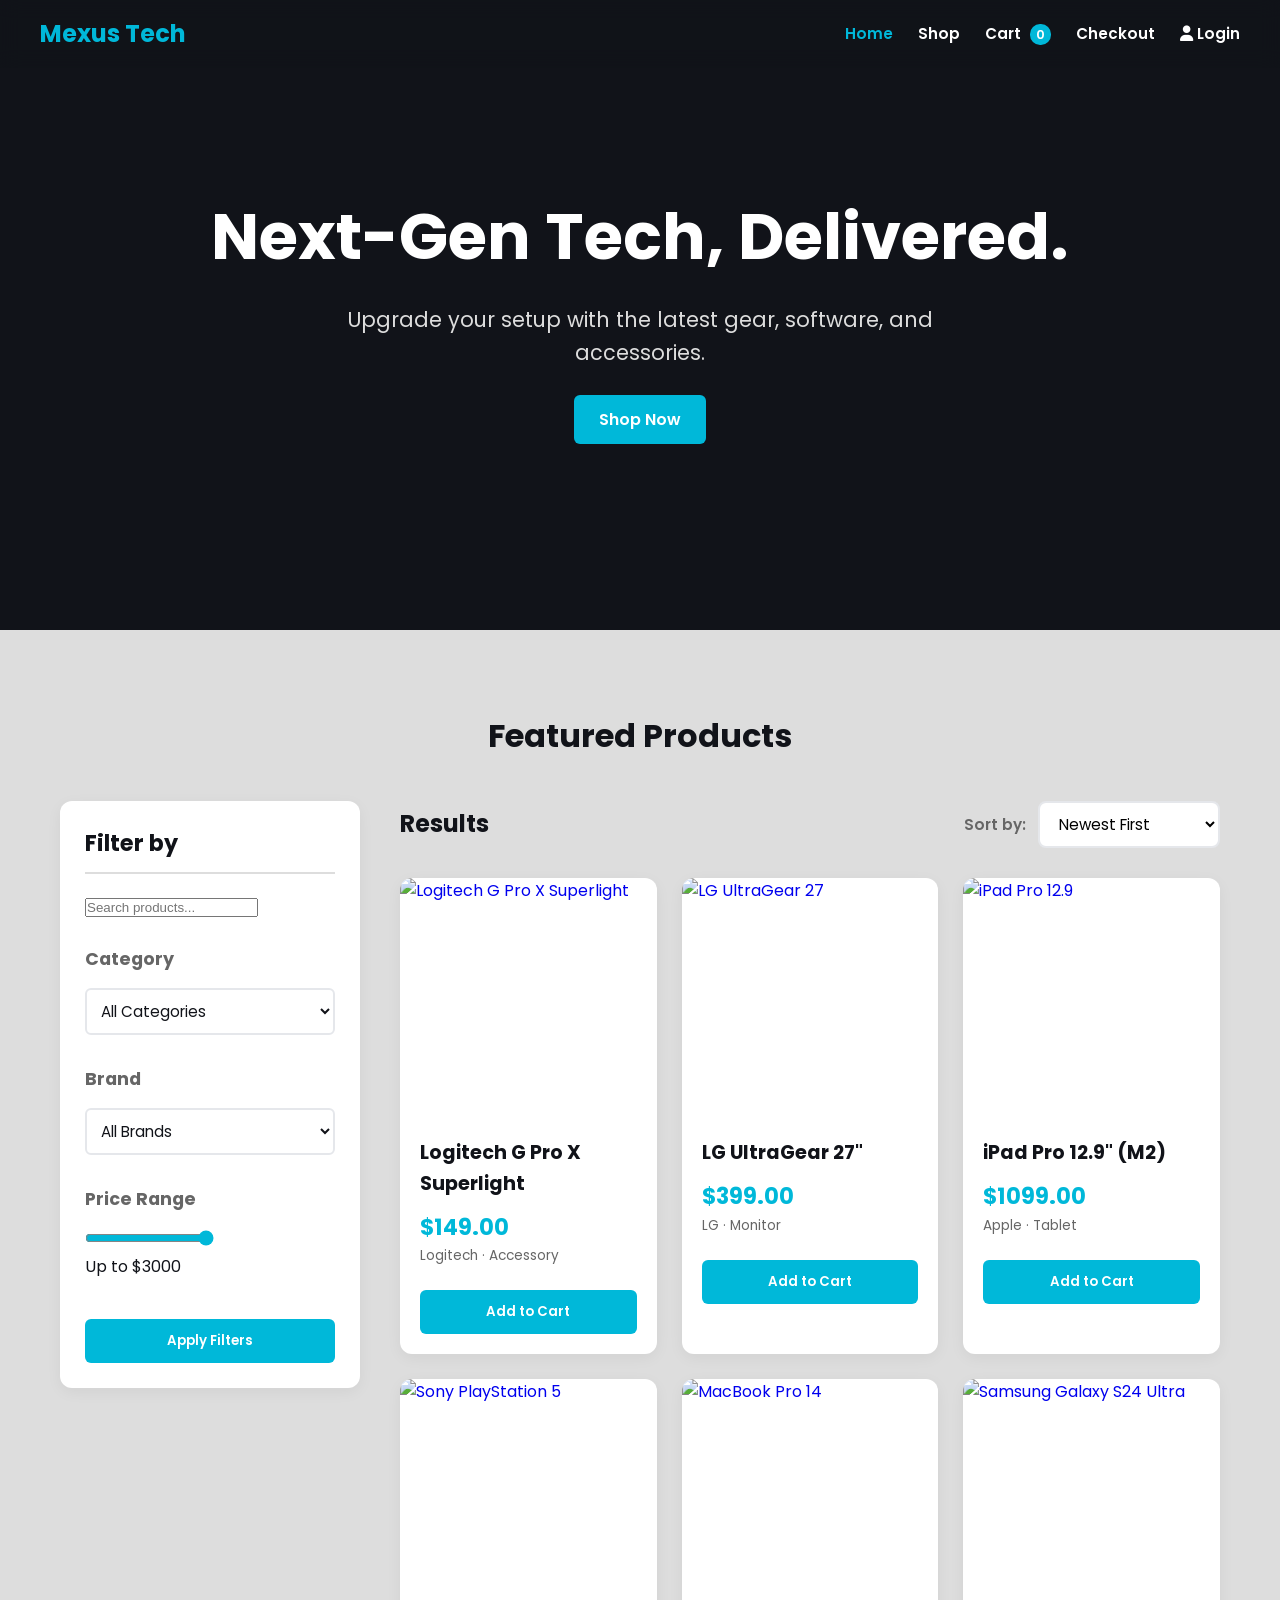
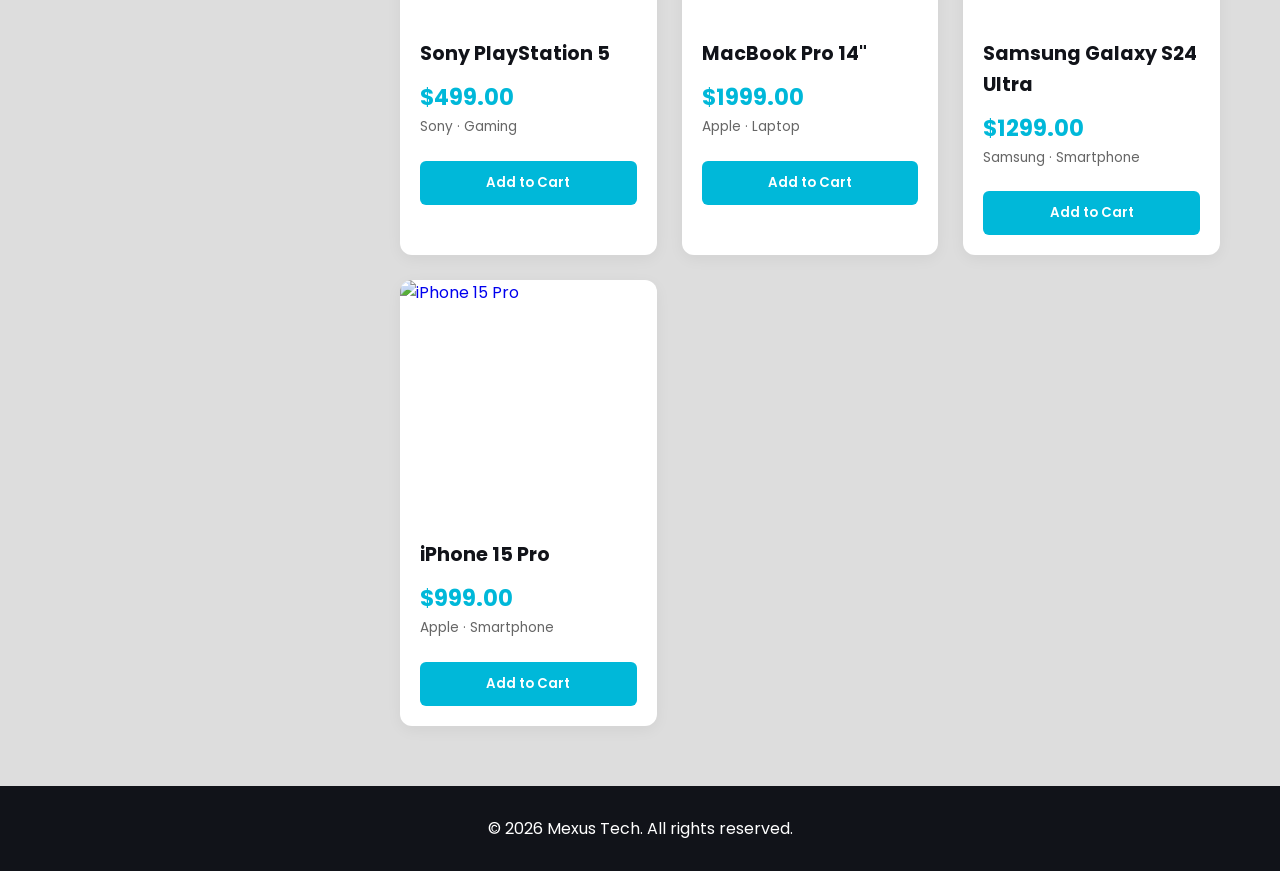
<file: index.html>
<!DOCTYPE html>
<html lang="en">

<head>
  <meta charset="UTF-8">
  <meta name="viewport" content="width=device-width, initial-scale=1.0">
  <title>Mexus Tech Store</title>

  <link rel="preconnect" href="https://fonts.googleapis.com">
  <link rel="preconnect" href="https://fonts.gstatic.com" crossorigin>
  <link href="https://fonts.googleapis.com/css2?family=Poppins:wght@400;600;700&display=swap" rel="stylesheet">
  <link rel="stylesheet" href="https://cdnjs.cloudflare.com/ajax/libs/font-awesome/6.5.0/css/all.min.css">
  <link rel="stylesheet" href="css/styles.css">
</head>

<body>

  <nav class="navbar">
    <div class="logo">Mexus Tech</div>
    <button class="mobile-menu-btn" id="menu-toggle" aria-label="Toggle Menu">
      <i class="fa-solid fa-bars"></i>
    </button>
    <div class="nav-links" id="nav-menu">
      <a href="index.html" class="active">Home</a>
      <a href="index.html#shop">Shop</a>
      <a href="cart.html">Cart <span id="cart-badge"
          style="background:var(--primary);color:#fff;padding:2px 6px;border-radius:10px;font-size:0.8rem;margin-left:5px;">0</span></a>
      <a href="checkout.html">Checkout</a>
      <a href="login.html" id="nav-login"><i class="fa-solid fa-user"></i> Login</a>
      <a href="profile.html" id="nav-profile" style="display:none;"><i class="fa-solid fa-user-circle"></i> Profile</a>
      <a href="#" id="nav-logout" style="display:none;"><i class="fa-solid fa-sign-out-alt"></i> Logout</a>
    </div>
  </nav>

  <header class="hero">
    <div class="hero-content">
      <h1>Next-Gen Tech, Delivered.</h1>
      <p>Upgrade your setup with the latest gear, software, and accessories.</p>
      <a href="#shop" class="btn">Shop Now</a>
    </div>
  </header>

  <main class="container" id="shop">
    <h2 class="section-title">Featured Products</h2>

    <div class="shop-layout">

      <aside class="filter-sidebar">
        <h3>Filter by</h3>

        <div class="filter-group">
          <input type="text" id="search-input" placeholder="Search products...">
        </div>

        <div class="filter-group">
          <h4>Category</h4>
          <select id="category-filter" class="filter-select">
            <option value="">All Categories</option>
            <option value="smartphone">Smartphones</option>
            <option value="laptop">Laptops</option>
            <option value="tablet">Tablets</option>
            <option value="gaming">Gaming</option>
            <option value="monitor">Monitors</option>
            <option value="accessory">Accessories</option>
          </select>
        </div>

        <div class="filter-group">
          <h4>Brand</h4>
          <select id="brand-filter" class="filter-select">
            <option value="">All Brands</option>
            <!-- Brand options injected via script -->
          </select>
        </div>

        <div class="filter-group">
          <h4>Price Range</h4>
          <input type="range" min="0" max="3000" value="3000" class="price-slider">
          <p class="price-label">Up to $3000</p>
        </div>
        <button class="btn btn-block" id="apply-filters">Apply Filters</button>
      </aside>

      <div class="products-container">
        <div class="shop-header">
          <h2>Results</h2>
          <div class="sort-options">
            <label for="sort-select">Sort by:</label>
            <select id="sort-select">
              <option value="newest">Newest First</option>
              <option value="price-asc">Price: Low to High</option>
              <option value="price-desc">Price: High to Low</option>
            </select>
          </div>
        </div>
        <div class="products-grid" id="products-grid">
          <!-- Products injected via script.js -->
        </div>
      </div>
    </div>
  </main>

  <footer class="footer">
    <p>&copy; 2026 Mexus Tech. All rights reserved.</p>
  </footer>

  <script src="script.js"></script>
</body>

</html>
</file>
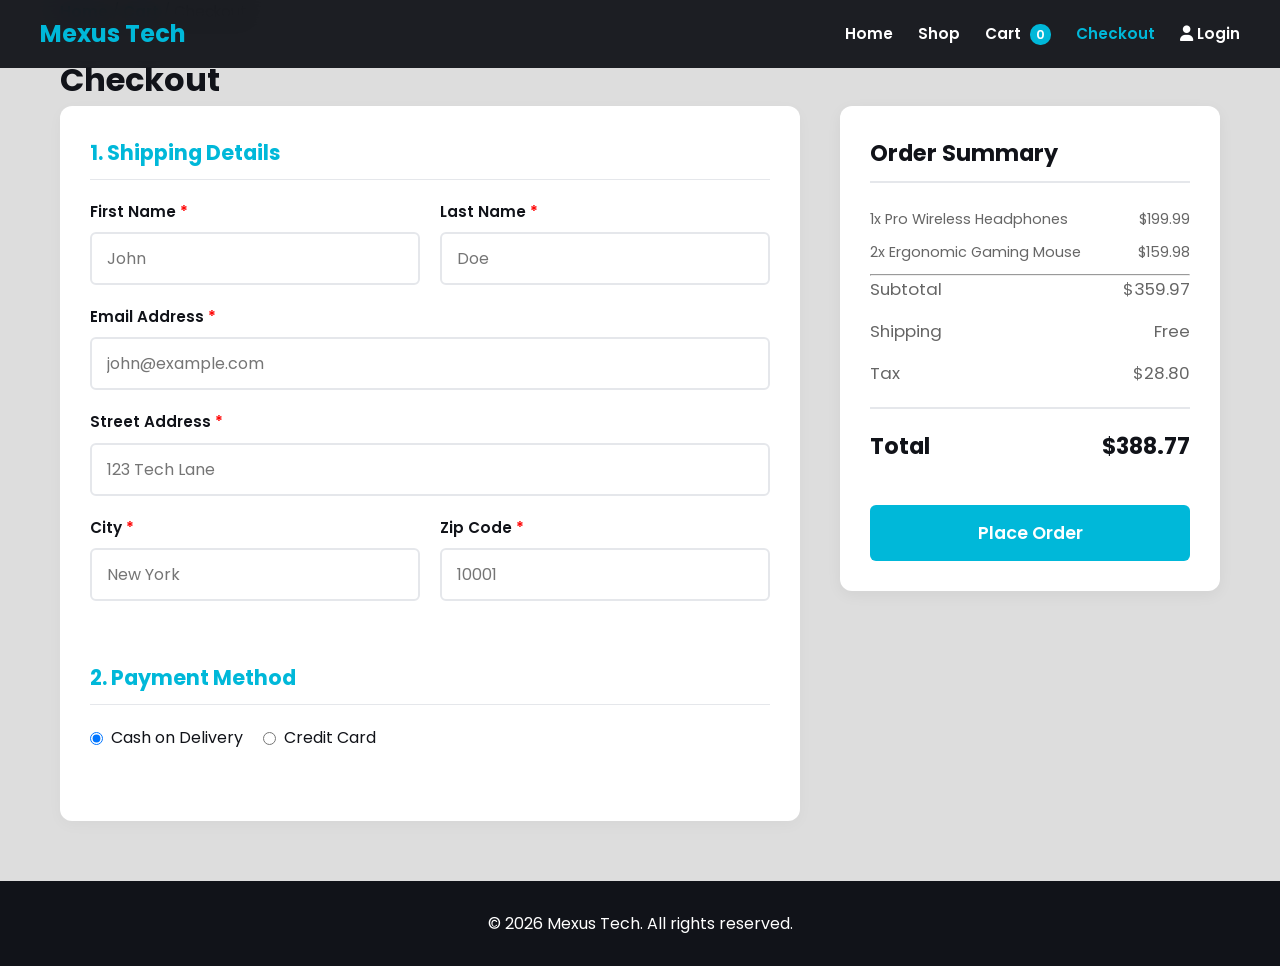
<file: checkout.html>
<!DOCTYPE html>
<html lang="en">
<head>
  <meta charset="UTF-8">
  <meta name="viewport" content="width=device-width, initial-scale=1.0">
  <title>Checkout - Mexus Tech</title>
  
  <link rel="preconnect" href="https://fonts.googleapis.com">
  <link rel="preconnect" href="https://fonts.gstatic.com" crossorigin>
  <link href="https://fonts.googleapis.com/css2?family=Poppins:wght@400;600;700&display=swap" rel="stylesheet">
  
  <link rel="stylesheet" href="https://cdnjs.cloudflare.com/ajax/libs/font-awesome/6.5.0/css/all.min.css">
  <link rel="stylesheet" href="css/styles.css">
</head>
<body>

  <nav class="navbar">
    <div class="logo">Mexus Tech</div>
    <button class="mobile-menu-btn" id="menu-toggle" aria-label="Toggle Menu">
      <i class="fa-solid fa-bars"></i>
    </button>
    <div class="nav-links" id="nav-menu">
      <a href="index.html">Home</a>
      <a href="index.html#shop">Shop</a>
      <a href="cart.html">Cart <span id="cart-badge" style="background:var(--primary);color:#fff;padding:2px 6px;border-radius:10px;font-size:0.8rem;margin-left:5px;">0</span></a>
      <a href="checkout.html" class="active">Checkout</a>
      <a href="login.html" id="nav-login"><i class="fa-solid fa-user"></i> Login</a>
      <a href="profile.html" id="nav-profile" style="display:none;"><i class="fa-solid fa-user-circle"></i> Profile</a>
      <a href="#" id="nav-logout" style="display:none;"><i class="fa-solid fa-sign-out-alt"></i> Logout</a>
    </div>
  </nav>

  <main class="container page-offset">
    <div class="breadcrumb">
      <a href="index.html">Home</a> / <a href="cart.html">Cart</a> / <span>Checkout</span>
    </div>

    <h1 class="page-title">Checkout</h1>

    <div class="checkout-layout">
      
      <div class="checkout-forms">
        
        <div class="form-section">
          <h2>1. Shipping Details</h2>
          <div class="form-row">
            <div class="form-group">
              <label class="required">First Name</label>
              <input type="text" id="first-name" placeholder="John" required>
            </div>
            <div class="form-group">
              <label class="required">Last Name</label>
              <input type="text" id="last-name" placeholder="Doe" required>
            </div>
          </div>
          
          <div class="form-group">
            <label class="required">Email Address</label>
            <input type="email" id="email-address" placeholder="john@example.com" required>
          </div>

          <div class="form-group">
            <label class="required">Street Address</label>
            <input type="text" placeholder="123 Tech Lane" required>
          </div>

          <div class="form-row">
            <div class="form-group">
              <label class="required">City</label>
              <input type="text" placeholder="New York" required>
            </div>
            <div class="form-group">
              <label class="required">Zip Code</label>
              <input type="text" placeholder="10001" required>
            </div>
          </div>
        </div>

        <div class="form-section">
          <h2>2. Payment Method</h2>
          
          <div style="display:flex; gap:20px; margin-bottom:20px;">
            <label style="cursor:pointer; display:flex; align-items:center; gap:8px;">
              <input type="radio" name="payment" value="cod" checked> Cash on Delivery
            </label>
            <label style="cursor:pointer; display:flex; align-items:center; gap:8px;">
              <input type="radio" name="payment" value="card"> Credit Card
            </label>
          </div>

          <div id="card-fields" style="display:none; background:#f9fafb; padding:20px; border-radius:8px; border:1px solid var(--border);">
            <div class="form-group">
              <label class="required">Name on Card</label>
              <input type="text" id="card-name" placeholder="John Doe">
            </div>

            <div class="form-group">
              <label class="required">Card Number</label>
              <input type="text" id="card-number" placeholder="0000 0000 0000 0000">
            </div>

            <div class="form-row">
              <div class="form-group">
                <label class="required">Expiry Date</label>
                <input type="text" id="card-date" placeholder="MM/YY">
              </div>
              <div class="form-group">
                <label class="required">CVV</label>
                <input type="text" id="card-cvv" placeholder="123">
              </div>
            </div>
          </div>
        </div>

      </div>

      <div class="order-summary-box">
        <h3>Order Summary</h3>
        
        <div class="checkout-mini-item">
          <span>1x Pro Wireless Headphones</span>
          <span>$199.99</span>
        </div>
        <div class="checkout-mini-item">
          <span>2x Ergonomic Gaming Mouse</span>
          <span>$159.98</span>
        </div>
        
        <hr class="divider">

        <div class="summary-row">
          <span>Subtotal</span>
          <span>$359.97</span>
        </div>
        <div class="summary-row">
          <span>Shipping</span>
          <span>Free</span>
        </div>
        <div class="summary-row">
          <span>Tax</span>
          <span>$28.80</span>
        </div>
        
        <div class="summary-total">
          <span>Total</span>
          <span>$388.77</span>
        </div>

        <button class="btn btn-block btn-large">Place Order</button>
      </div>

    </div>
  </main>

  <footer class="footer">
    <p>&copy; 2026 Mexus Tech. All rights reserved.</p>
  </footer>

  <script src="script.js"></script>
</body>
</html>
</file>
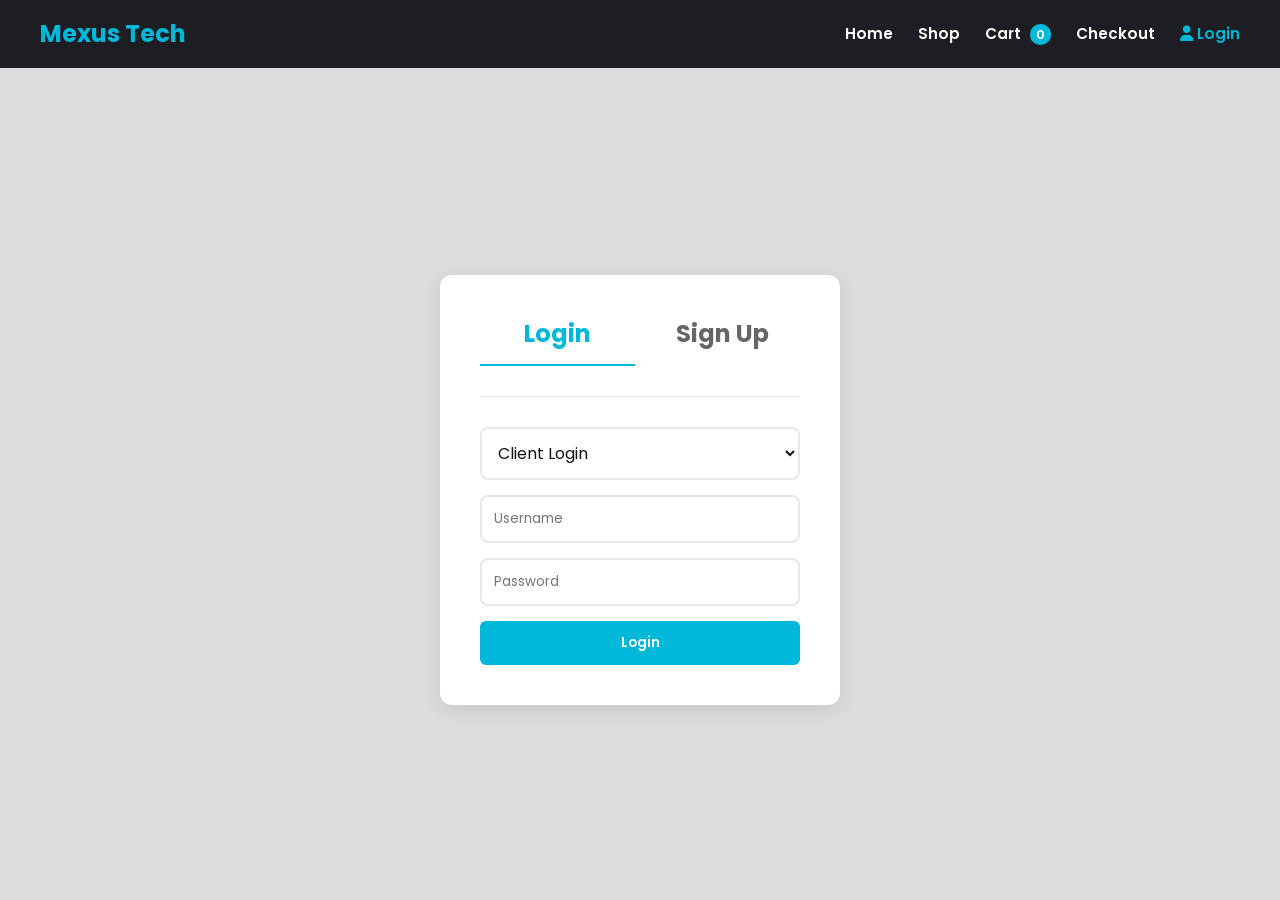
<file: dashboard.html>
<!DOCTYPE html>
<html lang="en">
<head>
  <meta charset="UTF-8">
  <meta name="viewport" content="width=device-width, initial-scale=1.0">
  <title>Dashboard - Mexus Admin</title>

  <link rel="preconnect" href="https://fonts.googleapis.com">
  <link rel="preconnect" href="https://fonts.gstatic.com" crossorigin>
  <link href="https://fonts.googleapis.com/css2?family=Poppins:wght@400;600;700&display=swap" rel="stylesheet">

  <link rel="stylesheet" href="css/admin.css">
</head>
<body>

<div class="admin-layout">

  <aside class="sidebar">
    <h2>Mexus Admin</h2>
    <a href="dashboard.html" class="active">Dashboard</a>
    <a href="products.html">Products</a>
    <a href="orders.html">Orders</a>
    <a href="users.html">Users</a>
    <a href="#" id="admin-logout" style="margin-top:40px; color:#ef4444;"><i class="fa-solid fa-sign-out-alt"></i> Logout</a>
  </aside>

  <main class="content" id="dashboard-page">

    <h1 class="page-title">Dashboard</h1>

    <div class="cards" style="grid-template-columns: repeat(4, 1fr);">
      <div class="card">Total Products: <br><span id="stat-products" style="font-size:2rem; color:var(--primary);">0</span></div>
      <div class="card">Active Orders: <br><span id="stat-orders" style="font-size:2rem; color:var(--primary);">0</span></div>
      <div class="card">Total Users: <br><span id="stat-users" style="font-size:2rem; color:var(--primary);">0</span></div>
      <div class="card">Revenue: <br><span id="stat-revenue" style="font-size:2rem; color:#10b981;">$0</span></div>
    </div>

    <input type="text" id="dash-search" class="search" placeholder="Search orders..." style="margin-bottom: 20px;">

    <h2 style="margin-bottom: 15px;">Recent Orders</h2>
    <table class="table">
      <thead>
        <tr>
          <th>Order ID</th>
          <th>Customer</th>
          <th>Status</th>
          <th>Total</th>
        </tr>
      </thead>
      <tbody id="recent-orders-body">
        <!-- Injected via script.js -->
      </tbody>
    </table>

  </main>

</div>

<script src="script.js"></script>
</body>
</html>
</file>
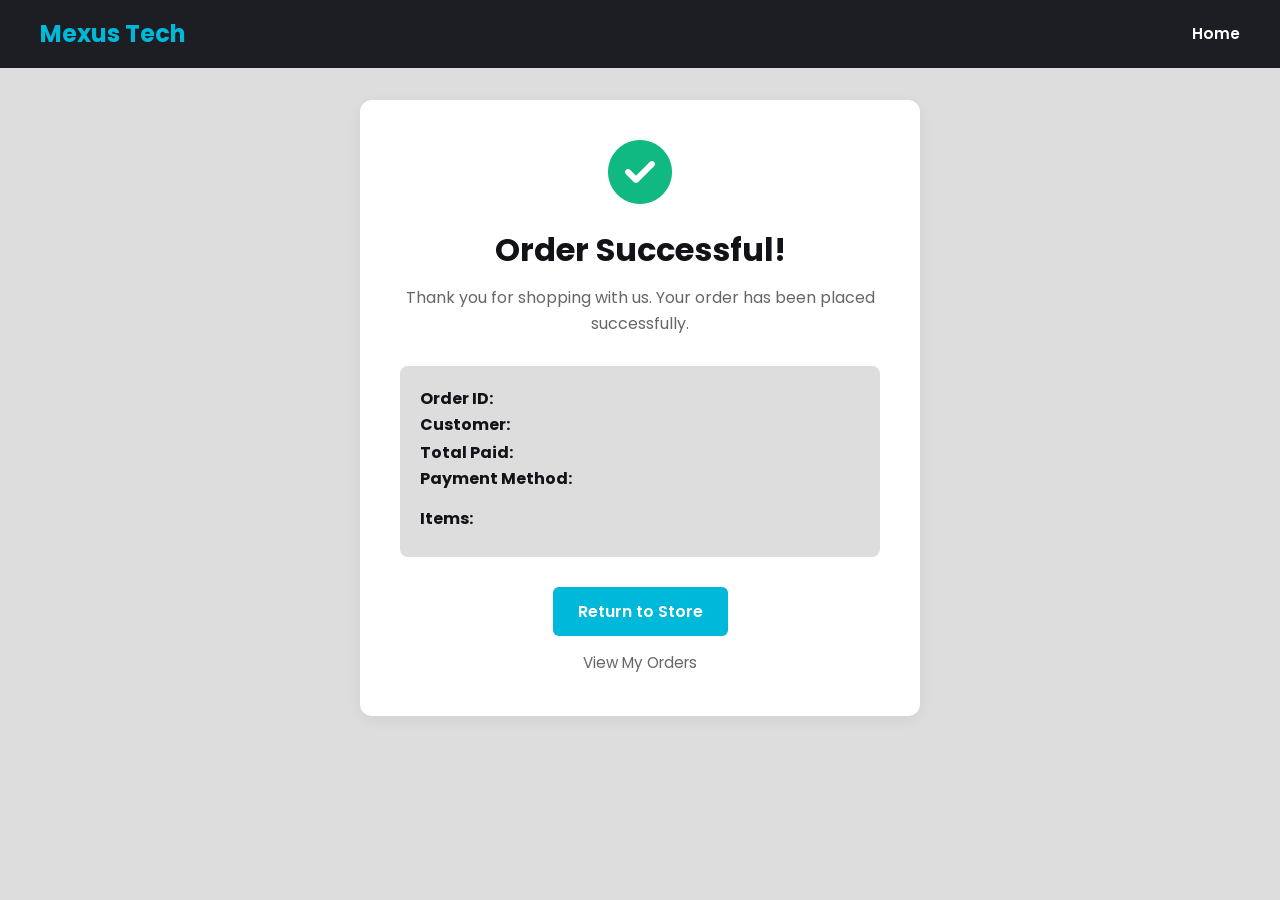
<file: order-confirm.html>
<!DOCTYPE html>
<html lang="en">
<head>
  <meta charset="UTF-8">
  <meta name="viewport" content="width=device-width, initial-scale=1.0">
  <title>Order Confirmation - Mexus Tech</title>
  
  <link rel="preconnect" href="https://fonts.googleapis.com">
  <link rel="preconnect" href="https://fonts.gstatic.com" crossorigin>
  <link href="https://fonts.googleapis.com/css2?family=Poppins:wght@400;600;700&display=swap" rel="stylesheet">
  <link rel="stylesheet" href="https://cdnjs.cloudflare.com/ajax/libs/font-awesome/6.5.0/css/all.min.css">
  <link rel="stylesheet" href="css/styles.css">
</head>
<body id="confirm-page">

  <nav class="navbar">
    <div class="logo">Mexus Tech</div>
    <div class="nav-links">
      <a href="index.html">Home</a>
    </div>
  </nav>

  <main class="container" style="margin-top: 100px; max-width: 600px; text-align:center;">
    
    <div style="background:var(--surface); padding:40px; border-radius:12px; box-shadow:0 4px 15px rgba(0,0,0,0.05);">
        <i class="fa-solid fa-circle-check" style="font-size: 4rem; color: #10b981; margin-bottom:20px;"></i>
        <h1 class="page-title" style="margin-bottom:10px;">Order Successful!</h1>
        <p style="color:var(--text-light); margin-bottom:30px;">Thank you for shopping with us. Your order has been placed successfully.</p>
        
        <div style="text-align:left; background:var(--bg); padding:20px; border-radius:8px; margin-bottom:30px;">
            <p><strong>Order ID:</strong> <span id="confirm-id"></span></p>
            <p><strong>Customer:</strong> <span id="confirm-customer"></span></p>
            <p><strong>Total Paid:</strong> <strong id="confirm-total" style="color:var(--primary); font-size:1.1rem;"></strong></p>
            <p><strong>Payment Method:</strong> <span id="confirm-payment"></span></p>
            
            <h4 style="margin-top:15px; margin-bottom:5px;">Items:</h4>
            <ul id="confirm-items" style="list-style:inside; padding-left:10px; color:var(--text-light); font-size:0.9rem;">
                <!-- Injected via JS -->
            </ul>
        </div>

        <a href="index.html" class="btn">Return to Store</a>
        <a href="profile.html" class="continue-shopping">View My Orders</a>
    </div>

  </main>

  <script src="script.js"></script>
</body>
</html>
</file>
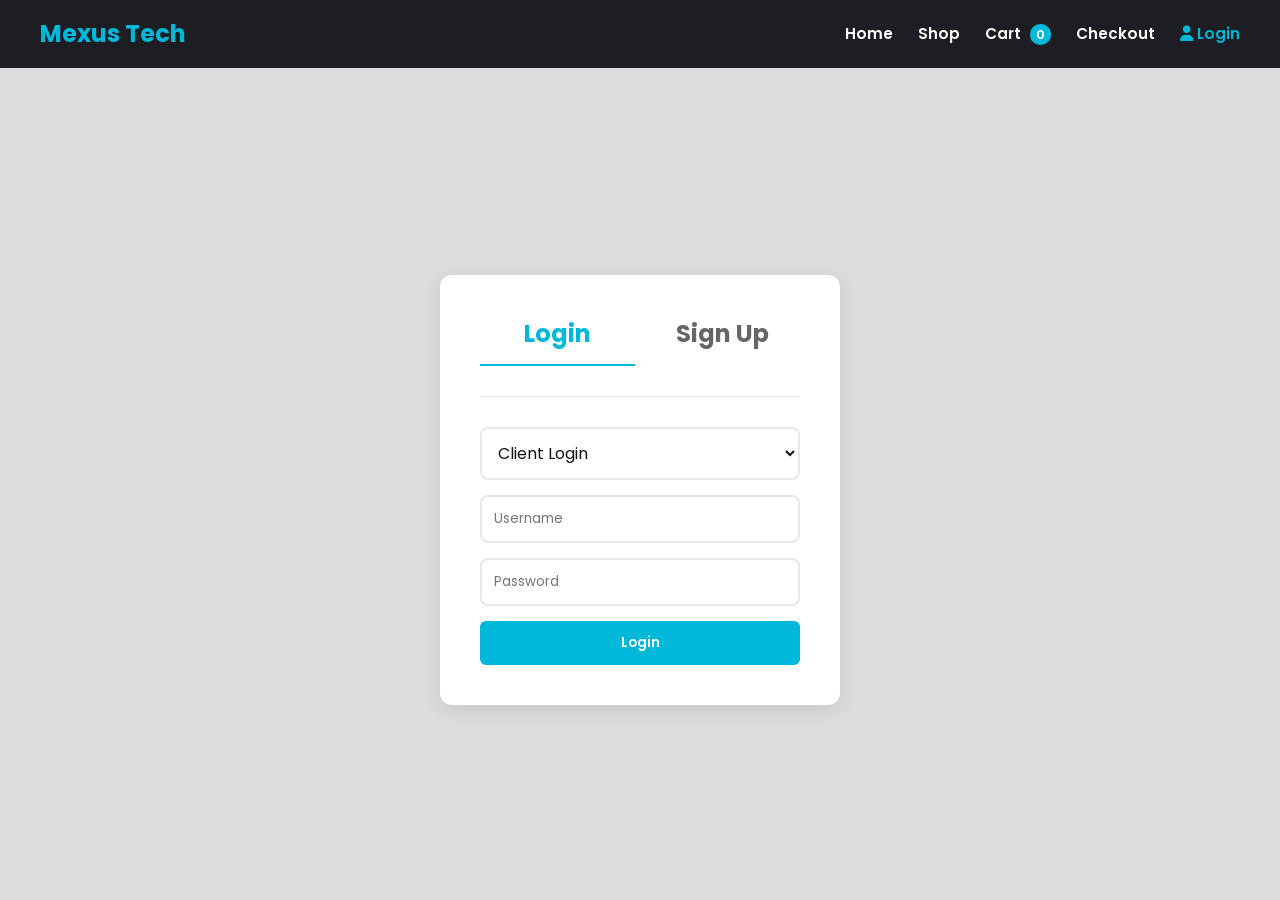
<file: orders.html>
<!DOCTYPE html>
<html lang="en">
<head>
  <meta charset="UTF-8">
  <meta name="viewport" content="width=device-width, initial-scale=1.0">
  <title>Orders - Admin</title>

  <link rel="preconnect" href="https://fonts.googleapis.com">
  <link rel="preconnect" href="https://fonts.gstatic.com" crossorigin>
  <link href="https://fonts.googleapis.com/css2?family=Poppins:wght@400;600;700&display=swap" rel="stylesheet">

  <link rel="stylesheet" href="css/admin.css">
</head>
<body>

<div class="admin-layout">

  <aside class="sidebar">
    <h2>Mexus Admin</h2>
    <a href="dashboard.html">Dashboard</a>
    <a href="products.html">Products</a>
    <a href="orders.html" class="active">Orders</a>
    <a href="users.html">Users</a>
    <a href="#" id="admin-logout" style="margin-top:40px; color:#ef4444;"><i class="fa-solid fa-sign-out-alt"></i> Logout</a>
  </aside>

  <main class="content" id="admin-orders-page">

    <h1 class="page-title" style="display:flex; justify-content:space-between; align-items:center;">
      Order Management
      <input type="text" id="order-search" class="search" placeholder="Search orders..." style="width: 250px; font-size:1rem;">
    </h1>

    <div style="margin-bottom: 20px;">
      <button class="btn" id="export-orders"><i class="fa-solid fa-download"></i> Export Orders to CSV</button>
    </div>

    <table class="table">
      <thead>
        <tr>
          <th>Order ID</th>
          <th>Customer</th>
          <th>Date</th>
          <th>Total</th>
          <th>Status</th>
          <th>Action</th>
        </tr>
      </thead>
      <tbody id="orders-tbody">
        <!-- Injected via script.js -->
      </tbody>
    </table>

  </main>

</div>

<script src="script.js"></script>
</body>
</html>
</file>
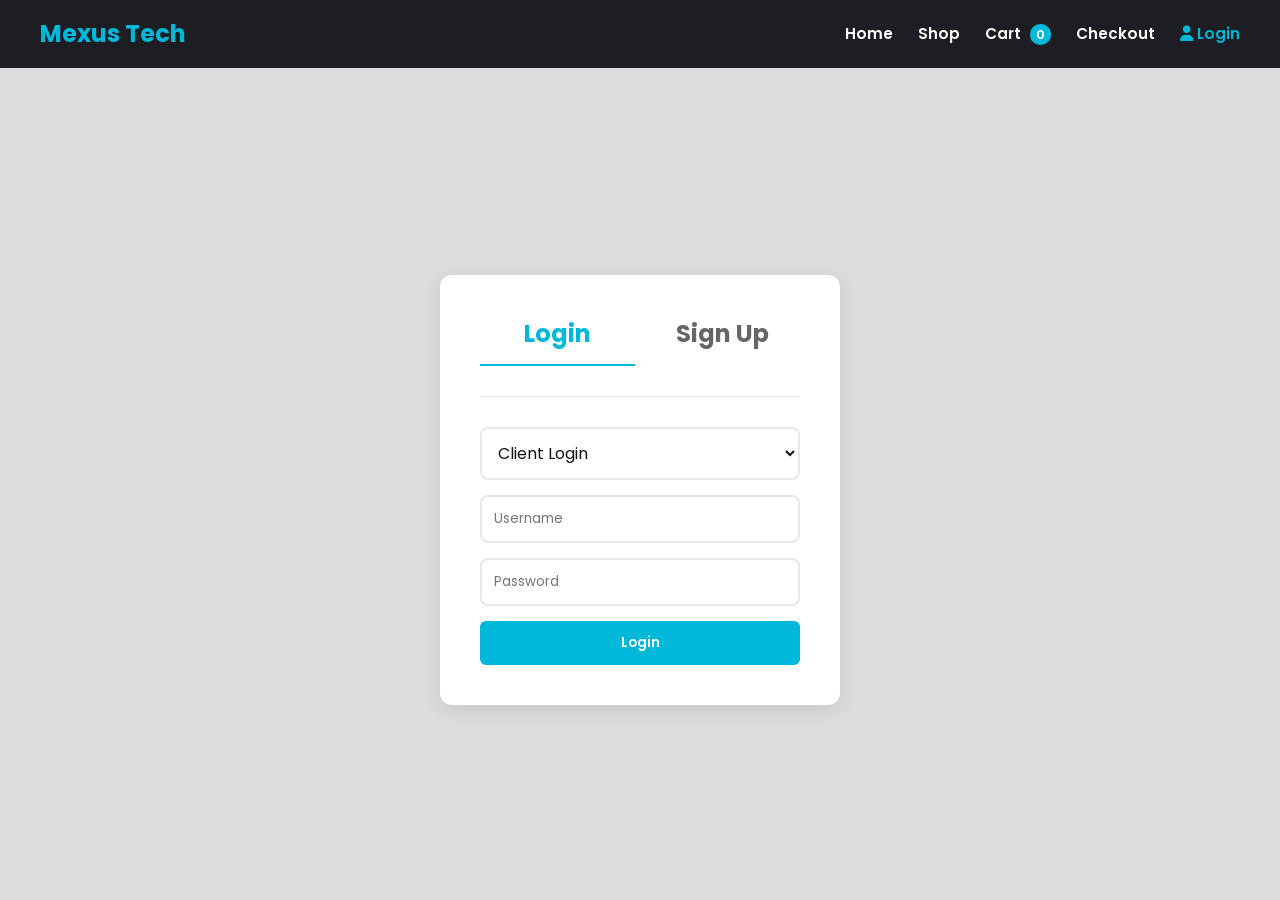
<file: products.html>
<!DOCTYPE html>
<html lang="en">

<head>
  <meta charset="UTF-8">
  <meta name="viewport" content="width=device-width, initial-scale=1.0">
  <title>Products - Admin</title>

  <link rel="preconnect" href="https://fonts.googleapis.com">
  <link rel="preconnect" href="https://fonts.gstatic.com" crossorigin>
  <link href="https://fonts.googleapis.com/css2?family=Poppins:wght@400;600;700&display=swap" rel="stylesheet">

  <link rel="stylesheet" href="css/admin.css">
</head>

<body>

  <div class="admin-layout">

    <aside class="sidebar">
      <h2>Mexus Admin</h2>
      <a href="dashboard.html">Dashboard</a>
      <a href="products.html" class="active">Products</a>
      <a href="orders.html">Orders</a>
      <a href="users.html">Users</a>
      <a href="#" id="admin-logout" style="margin-top:40px; color:#ef4444;"><i class="fa-solid fa-sign-out-alt"></i>
        Logout</a>
    </aside>

    <main class="content" id="admin-products-page">

      <div class="page-header">
        <h1 class="page-title">Product Management</h1>
        <input type="text" id="product-search" class="search" placeholder="Search products..." style="width: 250px;">
      </div>

      <div class="form-container">
        <h3 id="prod-form-title" style="margin-bottom: 20px; color: var(--primary);">Add New Product</h3>
        <input type="hidden" id="edit-product-id">

        <div class="form">
          <div class="admin-form-row">
            <div>
              <label class="required">Product Name</label>
              <input type="text" id="prod-name" placeholder="e.g. iPhone 15 Pro" required>
            </div>
            <div>
              <label class="required">Brand</label>
              <input type="text" id="prod-brand" placeholder="e.g. Apple" required>
            </div>
          </div>

          <div class="admin-form-row">
            <div>
              <label class="required">Price ($)</label>
              <input type="number" id="prod-price" placeholder="999" min="0" step="0.01" required>
            </div>
            <div>
              <label class="required">Category</label>
              <select id="prod-category" required>
                <option value="smartphone">Smartphone</option>
                <option value="laptop">Laptop</option>
                <option value="tablet">Tablet</option>
                <option value="gaming">Gaming</option>
                <option value="monitor">Monitor</option>
                <option value="accessory">Accessory</option>
              </select>
            </div>
          </div>

          <div class="form-group-full">
            <label>Description</label>
            <textarea id="prod-desc" placeholder="Detailed product description" style="height:60px;"></textarea>
          </div>

        <!-- Matrix Variant Combinations -->
        <div style="grid-column: 1 / -1; border-top: 1px solid var(--border); padding-top:15px; margin-top:5px;">
          <h4 style="margin-bottom: 10px;">Product Combinations <span
              style="font-size:0.8rem; font-weight:normal; color:var(--text-light);">(Define stock for each specific
              Color + Storage combination)</span></h4>
          <div id="variants-container" style="display:flex; flex-direction:column; gap:10px;">
            <!-- Matrix Rows injected via JS -->
            <div class="variant-row">
              <input type="text" class="var-color" placeholder="Color">
              <input type="text" class="var-storage" placeholder="Storage">
              <input type="number" class="var-qty" placeholder="Stock" min="1" value="1">
              <input type="text" class="var-img-url" placeholder="Image URL">
              <input type="file" class="var-img-file" accept="image/*">
              <button type="button" class="btn btn-danger remove-var-btn"
                style="padding: 10px; font-size:1rem; height:45px;">✕</button>
            </div>
          </div>
          <button type="button" id="add-variant-btn" class="btn"
            style="margin-top:10px; background:#6b7280; font-size: 0.9rem;">+ Add New Combination</button>
        </div>

          <div class="form-group-full">
            <label>Technical Specifications <span style="font-size:0.8rem; font-weight:normal; color:var(--text-light);">(comma-separated)</span></label>
            <textarea id="prod-specs" placeholder="e.g. A17 Pro chip, 6.1 inch display, 48MP camera" rows="3"></textarea>
          </div>

          <div class="form-group-full" style="display:flex; gap:10px;">
            <button class="btn" id="prod-add-btn" style="flex: 1;">Add Product</button>
            <button class="btn" id="cancel-edit" style="display:none; background:#6b7280;">Cancel Edit</button>
          </div>
        </div>
      </div>

      <table class="table">
        <thead>
          <tr>
            <th>Image</th>
            <th>Name</th>
            <th>Brand</th>
            <th>Price</th>
            <th>Category</th>
            <th>Stock</th>
            <th>Actions</th>
          </tr>
        </thead>
        <tbody id="products-tbody">
          <!-- Injected via script.js -->
        </tbody>
      </table>

    </main>

  </div>

  <script src="script.js"></script>
</body>

</html>
</file>
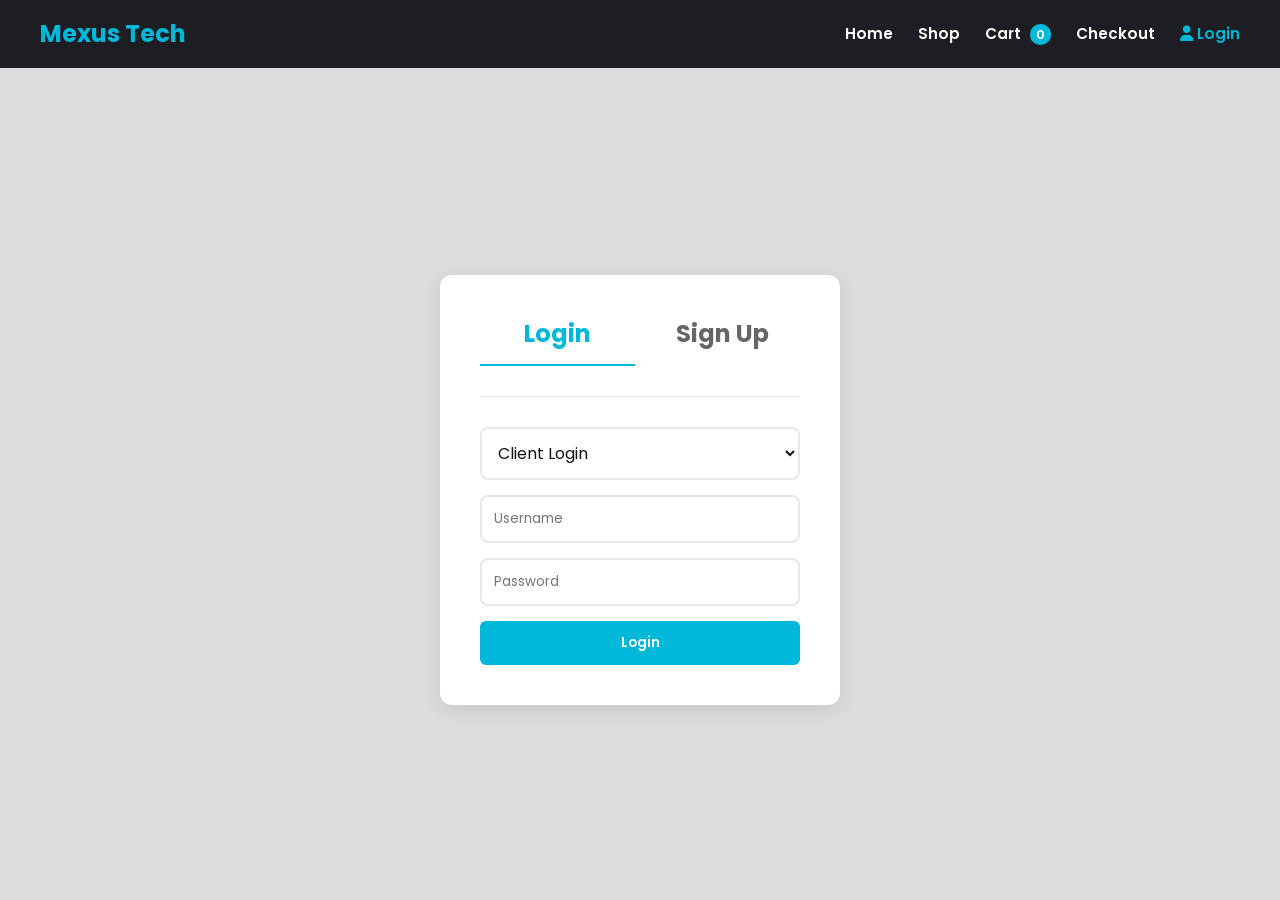
<file: profile.html>
<!DOCTYPE html>
<html lang="en">
<head>
  <meta charset="UTF-8">
  <meta name="viewport" content="width=device-width, initial-scale=1.0">
  <title>Your Profile - Mexus Tech</title>
  
  <link rel="preconnect" href="https://fonts.googleapis.com">
  <link rel="preconnect" href="https://fonts.gstatic.com" crossorigin>
  <link href="https://fonts.googleapis.com/css2?family=Poppins:wght@400;600;700&display=swap" rel="stylesheet">
  <link rel="stylesheet" href="https://cdnjs.cloudflare.com/ajax/libs/font-awesome/6.5.0/css/all.min.css">
  <link rel="stylesheet" href="css/styles.css">
</head>
<body id="profile-page">

  <nav class="navbar">
    <div class="logo">Mexus Tech</div>
    <button class="mobile-menu-btn" id="menu-toggle" aria-label="Toggle Menu">
      <i class="fa-solid fa-bars"></i>
    </button>
    <div class="nav-links" id="nav-menu">
      <a href="index.html">Home</a>
      <a href="index.html#shop">Shop</a>
      <a href="cart.html">Cart <span id="cart-badge" class="cart-badge">0</span></a>
      <a href="profile.html" class="active">Profile</a>
      <a href="#" id="nav-logout">Logout</a>
    </div>
  </nav>

  <main class="container page-top-wide">
    
    <!-- Account Info Card -->
    <div class="profile-card">
      <h1 class="profile-welcome">Welcome, <span id="profile-username" class="text-primary"></span>!</h1>
      <div class="profile-info-grid">
        <p><strong>Email:</strong> <span id="profile-email"></span></p>
        <p><strong>Role:</strong> <span id="profile-role"></span></p>
      </div>
    </div>

    <!-- Account Management -->
    <div class="profile-card">
      <h2 class="profile-section-title">Manage Account</h2>
      
      <div id="profile-msg" class="profile-msg"></div>

      <div class="profile-form-grid profile-form-grid--mb">
        <div class="form-group">
          <label class="required form-label">Username</label>
          <input type="text" id="edit-username" class="form-input">
        </div>
        <div class="form-group">
          <label class="required form-label">Email</label>
          <input type="email" id="edit-email" class="form-input">
        </div>
      </div>

      <div class="profile-form-grid profile-form-grid--mb">
        <div class="form-group">
          <label class="form-label">New Password <span class="form-label-hint">(leave blank to keep current)</span></label>
          <input type="password" id="edit-password" placeholder="••••••••" class="form-input">
        </div>
        <div class="form-group">
          <label class="form-label">Confirm New Password</label>
          <input type="password" id="edit-password-confirm" placeholder="••••••••" class="form-input">
        </div>
      </div>

      <button class="btn" id="save-profile-btn">Save Changes</button>
    </div>

    <!-- Order History -->
    <div class="profile-card">
      <h2 class="profile-section-title">Order History</h2>
      <div id="profile-orders">
        <!-- Injected via script.js -->
      </div>
    </div>

  </main>

  <footer class="footer">
    <p>&copy; 2026 Mexus Tech. All rights reserved.</p>
  </footer>

  <script src="script.js"></script>
</body>
</html>
</file>
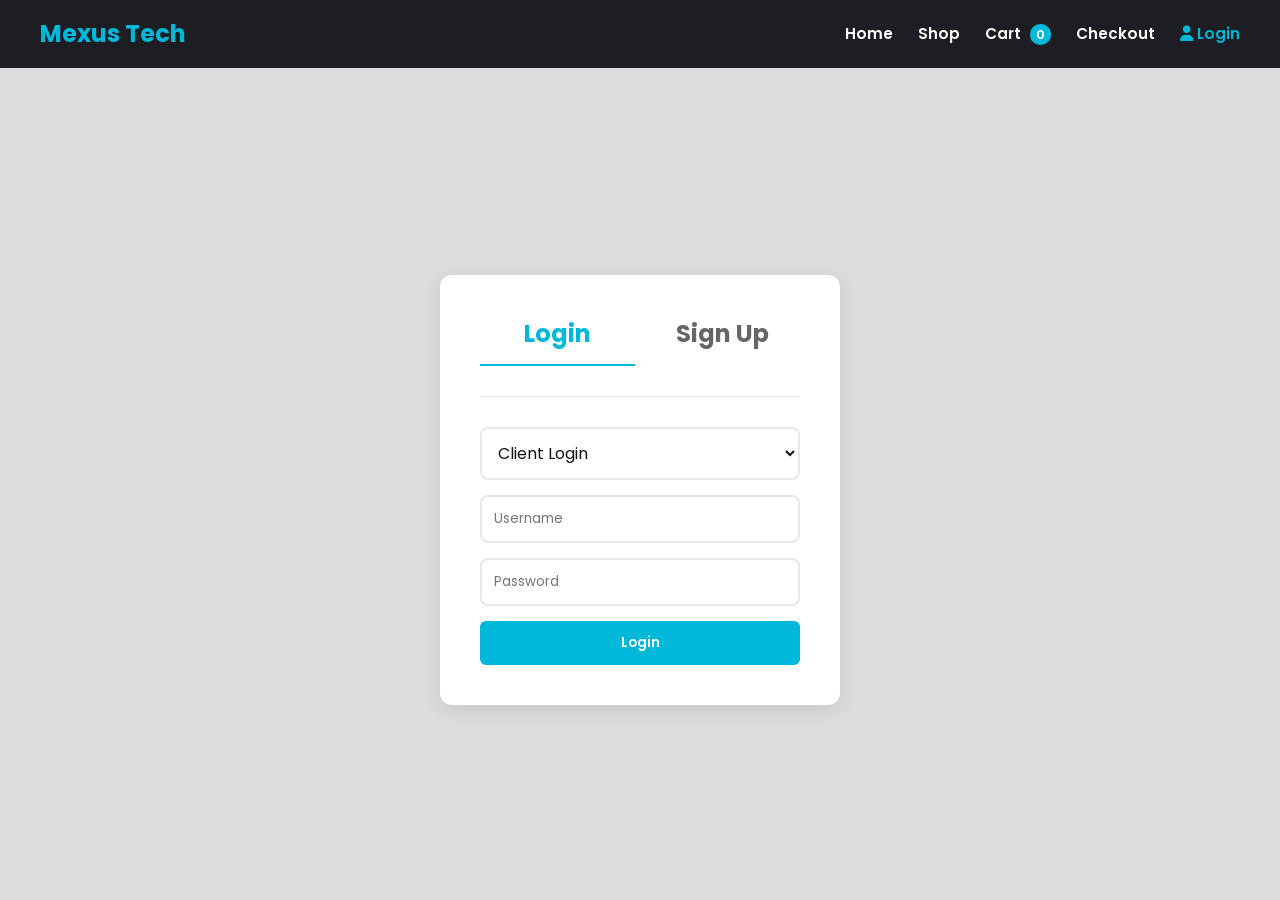
<file: users.html>
<!DOCTYPE html>
<html lang="en">
<head>
  <meta charset="UTF-8">
  <meta name="viewport" content="width=device-width, initial-scale=1.0">
  <title>Users - Admin</title>

  <link rel="preconnect" href="https://fonts.googleapis.com">
  <link rel="preconnect" href="https://fonts.gstatic.com" crossorigin>
  <link href="https://fonts.googleapis.com/css2?family=Poppins:wght@400;600;700&display=swap" rel="stylesheet">

  <link rel="stylesheet" href="css/admin.css">
</head>
<body>

<div class="admin-layout">

  <aside class="sidebar">
    <h2>Mexus Admin</h2>
    <a href="dashboard.html">Dashboard</a>
    <a href="products.html">Products</a>
    <a href="orders.html">Orders</a>
    <a href="users.html" class="active">Users</a>
    <a href="#" id="admin-logout" style="margin-top:40px; color:#ef4444;"><i class="fa-solid fa-sign-out-alt"></i> Logout</a>
  </aside>

  <main class="content" id="admin-users-page">

    <h1 class="page-title" style="display:flex; justify-content:space-between; align-items:center;">
      User Management
      <input type="text" id="user-search" class="search" placeholder="Search users..." style="width: 250px; font-size:1rem;">
    </h1>

    <table class="table">
      <thead>
        <tr>
          <th>Username</th>
          <th>Email</th>
          <th>Role</th>
          <th>Status</th>
          <th>Actions</th>
        </tr>
      </thead>
      <tbody id="users-tbody">
        <!-- Injected via script.js -->
      </tbody>
    </table>

  </main>

</div>

<script src="script.js"></script>
</body>
</html>
</file>
<file: css/styles.css>
:root {
  --primary: #00B8D9;
  --primary-hover: #008ba3;
  --bg: #dddddd;
  --surface: #ffffff;
  --text: #111319;
  --text-light: #666666;
  --border: #e5e7eb;
}


* {
  margin: 0;
  padding: 0;
  box-sizing: border-box;
}

body {
  font-family: 'Poppins', sans-serif;
  background-color: var(--bg);
  color: var(--text);
  line-height: 1.6;
}





.navbar {
  position: fixed;
  top: 0;
  width: 100%;
  display: flex;
  justify-content: space-between;
  align-items: center;
  padding: 15px 40px;
  background: rgba(17, 19, 25, 0.95);
  backdrop-filter: blur(10px);
  color: white;
  z-index: 1000;
  transition: 0.3s;
}

.navbar .logo { font-size: 1.5rem; font-weight: 700; color: var(--primary); }

.nav-links { display: flex; align-items: center; }
.nav-links a { color: white; text-decoration: none; margin-left: 25px; font-weight: 600; transition: color 0.3s; font-size: 0.95rem;}
.nav-links a:hover, .nav-links a.active { color: var(--primary); }

.mobile-menu-btn {
  display: none;
  background: none;
  border: none;
  color: white;
  font-size: 1.5rem;
  cursor: pointer;
}

.footer {
  background: var(--text);
  color: white;
  text-align: center;
  padding: 30px 20px;
  margin-top: 60px;
}


.btn {
  display: inline-block;
  background: var(--primary);
  color: white;
  padding: 12px 25px;
  border: none;
  border-radius: 6px;
  font-weight: 600;
  text-decoration: none;
  cursor: pointer;
  transition: background 0.3s, transform 0.2s;
  font-family: inherit;
}
.btn:hover { background: var(--primary-hover); transform: translateY(-2px); }
.btn-block { width: 100%; margin-top: 15px; }
.btn-large { font-size: 1.1rem; padding: 15px; }
.btn-active { background-color: blue !important; color: white !important; }
.container { max-width: 1200px; margin: 0 auto; padding: 0 20px; }
.section-title { text-align: center; margin-bottom: 40px; font-size: 2rem;}


.hero {
  min-height: 500px;
  height: 70vh;
  background-color: #111319;
  background-image: linear-gradient(rgba(17, 19, 25, 0.7), rgba(17, 19, 25, 0.4)), url('https://images.unsplash.com/photo-1550745165-9bc0b252726f?auto=format&fit=crop&w=1600&q=80');
  background-size: cover;
  background-position: center;
  background-attachment: fixed;
  display: flex;
  align-items: center;
  justify-content: center;
  text-align: center;
  color: white;
  margin-top: 0;
  padding: 0 20px;
}

.hero-content h1 { font-size: clamp(2rem, 5vw, 4rem); margin-bottom: 15px; }
.hero-content p { font-size: clamp(1rem, 2vw, 1.3rem); margin-bottom: 25px; color: #ddd; max-width: 600px; margin-left: auto; margin-right: auto; }

#shop { margin-top: 80px; }

.shop-header {
  display: flex;
  justify-content: space-between;
  align-items: center;
  margin-bottom: 30px;
  flex-wrap: wrap;
  gap: 20px;
}

.shop-header h2 { margin: 0; }

.sort-options {
  display: flex;
  align-items: center;
  gap: 12px;
}

.sort-options label {
  font-weight: 600;
  font-size: 0.95rem;
  color: var(--text-light);
}

#sort-select {
  padding: 10px 15px;
  border: 2px solid var(--border);
  border-radius: 8px;
  background-color: var(--surface);
  font-family: inherit;
  font-size: 0.95rem;
  cursor: pointer;
  outline: none;
  transition: 0.3s;
}

#sort-select:focus {
  border-color: var(--primary);
  box-shadow: 0 0 0 3px rgba(0, 184, 217, 0.1);
}

.shop-layout { display: grid; grid-template-columns: 300px 1fr; gap: 40px; align-items: start; }
.products-grid { 
  display: grid; 
  grid-template-columns: repeat(auto-fill, minmax(250px, 1fr)); 
  gap: 25px; 
}
.products-container { flex: 1; }
.product-card { background: var(--surface); border-radius: 12px; overflow: hidden; box-shadow: 0 4px 15px rgba(0,0,0,0.05); transition: 0.3s ease; display: flex; flex-direction: column; }
.product-card:hover { transform: translateY(-8px); box-shadow: 0 8px 25px rgba(0,0,0,0.15); }
.product-card img { width: 100%; height: 240px; object-fit: cover; display: block; }
.product-info { padding: 20px; }
.product-info h3 { font-size: 1.2rem; margin-bottom: 10px; color: var(--text); }
.product-card a { text-decoration: none; }
.price { font-size: 1.4rem; font-weight: 700; color: var(--primary); }

.filter-sidebar { background: var(--surface); padding: 25px; border-radius: 12px; box-shadow: 0 4px 15px rgba(0,0,0,0.05); }
.filter-sidebar h3 { font-size: 1.4rem; margin-bottom: 20px; padding-bottom: 10px; border-bottom: 2px solid var(--bg); }
.filter-group { margin-bottom: 25px; }
.filter-group h4 { font-size: 1.1rem; margin-bottom: 15px; color: var(--text-light); }
.filter-group label { display: block; margin-bottom: 12px; cursor: pointer; }
.filter-group input { accent-color: var(--primary); margin-right: 10px; }


.breadcrumb { margin-bottom: 30px; color: var(--text-light); font-size: 0.95rem; }
.breadcrumb a { color: var(--primary); text-decoration: none; font-weight: 600; }
.breadcrumb a:hover { text-decoration: underline; }

.product-detail-layout { display: grid; grid-template-columns: 1fr 1fr; gap: 60px; align-items: start; }
.main-image img { width: 100%; height: 500px; object-fit: cover; border-radius: 12px; }
.thumbnails { display: flex; gap: 15px; margin-top: 15px; }
.thumbnails img { width: 100px; height: 100px; object-fit: cover; border-radius: 8px; cursor: pointer; border: 2px solid transparent; transition: 0.3s; }
.thumbnails img:hover, .thumbnails img.active-thumb { border-color: var(--primary); }

.product-title { font-size: 2.5rem; margin-bottom: 10px; line-height: 1.2; }
.product-availability { color: var(--text-light); margin-bottom: 15px; }
.in-stock { color: #10b981; font-weight: 700; }
.product-price-large { font-size: 2.5rem; font-weight: 700; color: var(--primary); margin-bottom: 20px; }
.product-description { font-size: 1.1rem; color: var(--text-light); margin-bottom: 30px; }

.selection-group { margin-bottom: 25px; }
.options-container { display: flex; gap: 10px; flex-wrap: wrap; }
.option-btn { padding: 10px 20px; background: var(--surface); border: 2px solid var(--border); border-radius: 6px; cursor: pointer; font-family: inherit;}
.option-btn:hover { border-color: var(--primary); }
.option-btn.active { background: var(--primary); color: white; border-color: var(--primary); }

.purchase-action { display: flex; gap: 15px; margin-top: 30px; margin-bottom: 40px; padding-top: 30px; border-top: 1px solid var(--border); }
.quantity-input, .qty-input { width: 80px; padding: 10px; font-size: 1.2rem; text-align: center; border: 2px solid var(--border); border-radius: 6px; font-family: inherit;}
.product-specs { background: var(--surface); padding: 25px; border-radius: 8px; }
.product-specs ul { list-style: none; margin-top: 15px;}
.product-specs li { padding: 10px 0; border-bottom: 1px solid #eee; color: var(--text-light); }
.available{
  display: flex;
  justify-content: space-between;
  align-items: center;
  gap: 10px;
}
.available p{
  font-weight: bold;
}

.cart-layout, .checkout-layout {
  display: grid;
  grid-template-columns: 1fr 380px; 
  gap: 40px;
  align-items: start;
}

/* Cart Specifics */
.cart-items-container { background: var(--surface); border-radius: 12px; padding: 20px; box-shadow: 0 4px 15px rgba(0,0,0,0.03); }
.cart-item { display: flex; align-items: center; gap: 20px; padding: 20px 0; border-bottom: 1px solid var(--border); }
.cart-item:last-child { border-bottom: none; }
.cart-item img { width: 100px; height: 100px; object-fit: cover; border-radius: 8px; }
.cart-item-info { flex: 1; }
.cart-item-info h3 { font-size: 1.1rem; margin-bottom: 5px; }
.cart-item-variant { font-size: 0.9rem; color: var(--text-light); }
.cart-item-price { font-size: 1.2rem; font-weight: 700; color: var(--text); min-width: 90px; text-align: right; }
.remove-btn { background: none; border: none; color: #ef4444; font-size: 1.2rem; cursor: pointer; padding: 5px; transition: 0.3s; }
.remove-btn:hover { color: #dc2626; transform: scale(1.1); }

/* Order Summary Box */
.order-summary-box { background: var(--surface); border-radius: 12px; padding: 30px; box-shadow: 0 4px 15px rgba(0,0,0,0.05); }
.order-summary-box h3 { font-size: 1.4rem; margin-bottom: 25px; padding-bottom: 10px; border-bottom: 2px solid var(--border); }
.summary-row { display: flex; justify-content: space-between; margin-bottom: 15px; color: var(--text-light); font-size: 1.05rem;}
.summary-total { display: flex; justify-content: space-between; margin-top: 20px; margin-bottom: 25px; padding-top: 20px; border-top: 2px solid var(--border); font-size: 1.4rem; font-weight: 700; color: var(--text); }
.continue-shopping { display: block; text-align: center; margin-top: 15px; color: var(--text-light); text-decoration: none; font-size: 0.95rem; }
.continue-shopping:hover { color: var(--primary); text-decoration: underline; }

/* Checkout Specifics */
.checkout-forms { background: var(--surface); border-radius: 12px; padding: 30px; box-shadow: 0 4px 15px rgba(0,0,0,0.03); }
.form-section { margin-bottom: 40px; }
.form-section h2 { font-size: 1.3rem; margin-bottom: 20px; color: var(--primary); border-bottom: 1px solid var(--border); padding-bottom: 10px;}
.form-group { margin-bottom: 20px; }
.form-group label { display: block; margin-bottom: 8px; font-weight: 600; font-size: 0.95rem; color: var(--text); }
.form-group input { width: 100%; padding: 12px 15px; border: 2px solid var(--border); border-radius: 6px; font-family: inherit; font-size: 1rem; transition: 0.3s; outline: none; }
.form-group input:focus { border-color: var(--primary); }
.form-row { display: flex; gap: 20px; }
.form-row .form-group { flex: 1; }
.checkout-mini-item { display: flex; justify-content: space-between; font-size: 0.9rem; margin-bottom: 10px; color: var(--text-light); }
.required::after {content: " *"; color: red;}


/* RESPONSIVE LAYOUTS */
@media (max-width: 1024px) {
  .shop-layout, .product-detail-layout, .cart-layout, .checkout-layout {
    grid-template-columns: 1fr;
    gap: 30px;
  }
  .cart-item { padding: 15px; gap: 15px; }
  .navbar { padding: 15px 25px; }
}

@media (max-width: 768px) {
  .mobile-menu-btn { display: block; }
  .nav-links {
    position: fixed;
    top: 70px;
    right: -100%;
    width: 280px;
    height: calc(100vh - 70px);
    background: #111319;
    flex-direction: column;
    padding: 30px;
    transition: 0.4s ease-in-out;
    box-shadow: -5px 0 15px rgba(0,0,0,0.2);
    align-items: flex-start;
  }
  .nav-links.active { right: 0; }
  .nav-links a { margin: 15px 0; font-size: 1.1rem; }

  .hero { min-height: 400px; height: 60vh; }
  .product-title { font-size: 2rem; }
  .product-price-large { font-size: 2rem; }
  
  .form-row { flex-direction: column; gap: 0; }
  .purchase-action { flex-direction: column; }
  .purchase-action .btn { width: 100%; }
  .quantity-input { width: 100%; }
}

@media (max-width: 480px) {
  .container { padding: 0 15px; }
  .products-grid { grid-template-columns: 1fr; }
  .main-image img { height: 350px; }
  .thumbnails img { width: 70px; height: 70px; }
  .cart-item { flex-direction: column; align-items: flex-start; text-align: left; }
  .cart-item img { width: 100%; height: 200px; }
  .cart-item-price { text-align: left; margin-top: 10px; }
}

.login-page {
  display: flex;
  justify-content: center;
  align-items: center;
  min-height: 100vh;
  padding: 20px;
}

.login-box {
  background: var(--surface);
  padding: 40px;
  border-radius: 12px;
  width: 100%;
  max-width: 400px;
  display: flex;
  flex-direction: column;
  gap: 15px;
  box-shadow: 0 5px 20px rgba(0,0,0,0.1);
}

.login-box h2 {  text-align: center; margin-bottom: 20px; }
.login-box input {  padding: 12px; border: 2px solid var(--border); border-radius: 8px; font-family: inherit; }

/* Filter Selects */
.filter-select {
  width: 100%;
  padding: 10px;
  border: 2px solid var(--border);
  border-radius: 6px;
  font-family: inherit;
  font-size: 0.95rem;
  outline: none;
  background-color: var(--surface);
  color: var(--text);
  cursor: pointer;
  margin-bottom: 5px;
  transition: border-color 0.3s;
}
.filter-select:focus {
  border-color: var(--primary);
}

/* Tab Headers for Login/Signup */
.tab-header {
  cursor: pointer; 
  flex: 1; 
  text-align: center; 
  color: var(--text-light);
  padding-bottom: 10px;
  transition: color 0.3s, border-bottom 0.3s;
  border-bottom: 2px solid transparent;
}
.tab-header.active {
  color: var(--primary);
  border-bottom: 2px solid var(--primary);
}

/* Login Tab Bar */
.login-tab-bar {
  display: flex;
  gap: 10px;
  border-bottom: 1px solid var(--border);
  padding-bottom: 10px;
  margin-bottom: 15px;
}

/* Login Box top offset */
.login-box--top {
  margin-top: 80px;
}

/* Login Forms */
.login-form {
  display: flex;
  flex-direction: column;
  gap: 15px;
}
.login-form--hidden {
  display: none;
}

/* Form error message */
.form-error-msg {
  display: none;
  color: #ef4444;
  font-size: 0.9rem;
  background: #fee2e2;
  padding: 10px;
  border-radius: 6px;
}

/* Form select (role dropdown) */
.form-select {
  padding: 12px;
  border: 2px solid var(--border);
  border-radius: 8px;
  font-family: inherit;
  outline: none;
  background: var(--surface);
  color: var(--text);
  width: 100%;
  font-size: 1rem;
  cursor: pointer;
}

/* Cart badge (shared across pages) */
.cart-badge {
  background: var(--primary);
  color: #fff;
  padding: 2px 6px;
  border-radius: 10px;
  font-size: 0.8rem;
  margin-left: 5px;
}

/* Nav hidden links (profile/logout when not logged in) */
.nav-hidden {
  display: none;
}

/* Page offsets */
.page-top-wide {
  margin-top: 100px;
  max-width: 900px;
  padding-bottom: 40px;
}

/* Profile page cards */
.profile-card {
  background: var(--surface);
  padding: 30px;
  border-radius: 12px;
  margin-bottom: 30px;
  box-shadow: 0 4px 15px rgba(0,0,0,0.05);
}
.profile-welcome {
  margin-bottom: 20px;
  font-size: 1.8rem;
}
.text-primary { color: var(--primary); }
.profile-info-grid {
  display: grid;
  grid-template-columns: 1fr 1fr;
  gap: 15px;
}
.profile-section-title {
  margin-bottom: 20px;
  font-size: 1.4rem;
  color: var(--primary);
  border-bottom: 1px solid var(--border);
  padding-bottom: 10px;
}
.profile-msg {
  display: none;
  padding: 10px;
  border-radius: 6px;
  margin-bottom: 15px;
  font-weight: 600;
}
.profile-form-grid {
  display: grid;
  grid-template-columns: 1fr 1fr;
  gap: 20px;
}
.profile-form-grid--mb { margin-bottom: 20px; }

/* Form label utilities */
.form-label {
  display: block;
  margin-bottom: 8px;
  font-weight: 600;
}
.form-label-hint {
  color: var(--text-light);
  font-weight: 400;
  font-size: 0.85rem;
}
.form-input {
  width: 100%;
  padding: 12px;
  border: 2px solid var(--border);
  border-radius: 6px;
  font-family: inherit;
  font-size: 1rem;
  outline: none;
  transition: border-color 0.3s;
}
.form-input:focus { border-color: var(--primary); }

/* Product detail page */
.product-desc-dynamic {
  color: var(--text-light);
  margin-bottom: 20px;
  line-height: 1.6;
}
.hidden-group {
  display: none;
  margin-bottom: 20px;
}
.purchase-action--centered { align-items: center; }
.qty-fixed { height: 50px; }
.btn-flex { height: 50px; flex: 1; }

/* Cart / Checkout button helpers */
.btn-centered { text-align: center; }
</file>
<file: css/admin.css>
:root {
  --primary: #00B8D9;
  --primary-hover: #008ba3;
  --bg: #f4f6f9;
  --surface: #ffffff;
  --text: #111319;
  --text-light: #6b7280;
  --border: #e5e7eb;
}

/* Reset */
* {
  margin: 0;
  padding: 0;
  box-sizing: border-box;
}

body {
  font-family: 'Poppins', sans-serif;
  background: var(--bg);
  color: var(--text);
}

/* Layout */
.admin-layout {
  display: grid;
  grid-template-columns: 260px 1fr;
  min-height: 100vh;
}

/* Sidebar */
.sidebar {
  background: #111319;
  color: white;
  padding: 25px;
  position: sticky;
  top: 0;
  height: 100vh;
  z-index: 10;
}

.sidebar h2 {
  color: var(--primary);
  margin-bottom: 30px;
}

.sidebar a {
  display: block;
  color: #ccc;
  text-decoration: none;
  margin-bottom: 15px;
  transition: 0.3s;
  padding: 8px 12px;
  border-radius: 6px;
}

.sidebar a:hover, .sidebar a.active {
  color: white;
  background: rgba(255, 255, 255, 0.05);
}

.sidebar a.active {
  color: var(--primary);
  background: rgba(0, 184, 217, 0.1);
}

/* Content */
.content {
  padding: 40px;
  max-width: 100%;
  overflow-x: hidden;
}

/* Header Area */
.page-header {
  display: flex;
  justify-content: space-between;
  align-items: center;
  margin-bottom: 40px;
  flex-wrap: wrap;
  gap: 20px;
}

.page-title {
  font-size: 2rem;
  margin: 0;
}

/* Cards (Stats Dashboard) */
.cards {
  display: grid;
  grid-template-columns: repeat(auto-fit, minmax(220px, 1fr));
  gap: 20px;
  margin-bottom: 40px;
}

.card {
  background: var(--surface);
  padding: 25px;
  border-radius: 15px;
  box-shadow: 0 5px 20px rgba(0,0,0,0.05);
  display: flex;
  flex-direction: column;
  gap: 8px;
  transition: transform 0.3s;
}

.card:hover {
  transform: translateY(-5px);
}

.card span:first-child {
  color: var(--text-light);
  font-size: 0.95rem;
}

.card span:last-child {
  font-size: 2rem;
  font-weight: 700;
  color: var(--primary);
}

/* Search */
.search {
  padding: 12px;
  width: 300px;
  border: 2px solid var(--border);
  border-radius: 8px;
}

/* Table */
.table {
  width: 100%;
  border-collapse: collapse;
  margin-top: 20px;
  background: var(--surface);
  border-radius: 10px;
  overflow: hidden;
}

.table th, .table td {
  padding: 15px;
  text-align: left;
}

.table th {
  background: #f9fafb;
}

.table tr {
  border-bottom: 1px solid var(--border);
}

/* Buttons */
.btn {
  background: var(--primary);
  color: white;
  padding: 10px 18px;
  border: none;
  border-radius: 6px;
  cursor: pointer;
}

.btn:hover {
  background: var(--primary-hover);
}

.btn-danger {
  background: #ef4444;
}

.btn-danger:hover {
  background: #dc2626;
}

/* Form */
.form-container {
  background: var(--surface);
  padding: 30px;
  border-radius: 12px;
  box-shadow: 0 5px 15px rgba(0,0,0,0.05);
  margin-bottom: 40px;
}

.form {
  display: grid;
  gap: 20px;
}

.admin-form-row {
  display: grid;
  grid-template-columns: 1fr 1fr;
  gap: 20px;
  grid-column: 1 / -1;
}

.form-group-full { 
  grid-column: 1 / -1; 
}

.form input,
.form textarea,
.form select {
  width: 100%;
  padding: 12px;
  border: 2px solid var(--border);
  border-radius: 8px;
  font-family: inherit;
  font-size: 1rem;
}

.form input:focus,
.form textarea:focus {
  border-color: var(--primary);
  outline: none;
}

.form input[type="file"] {
  padding: 10px;
  cursor: pointer;
}

.form input[type="file"]::file-selector-button {
  background: var(--primary);
  color: white;
  padding: 6px 14px;
  border: none;
  border-radius: 6px;
  cursor: pointer;
  margin-right: 15px;
  font-family: inherit;
  font-weight: 600;
  transition: 0.3s;
}

.form input[type="file"]::file-selector-button:hover {
  background: var(--primary-hover);
}

/* Status */
.status {
  padding: 6px 10px;
  border-radius: 6px;
  font-size: 0.9rem;
}

.in-progress {
  background: #facc15;
}

.delivered {
  background: #22c55e;
  color: white;
}

aside .active{
color: var(--primary);
}


.required::after {
  content: " *";
  color: red;
}

/* Product Variants (Matrix) */
.variant-row {
    display: grid;
    grid-template-columns: 1fr 1fr 80px 1.5fr auto auto;
    gap: 10px;
    align-items: center;
}

.var-img-file {
  width: 130px;
}

@media (max-width: 768px) {
  .variant-row {
    grid-template-columns: 1fr;
    border-bottom: 2px solid var(--border);
    padding-bottom: 20px;
    margin-bottom: 20px;
    gap: 12px;
  }
  .var-img-file {
    width: 100%;
  }
}

/* RESPONSIVE QUERIES */
@media (max-width: 1024px) {
  .admin-layout { 
    grid-template-columns: 200px 1fr; 
  }
}

@media (max-width: 768px) {
  .admin-layout { 
    grid-template-columns: 1fr; 
  }
  .admin-form-row {
    grid-template-columns: 1fr;
    gap: 15px;
  }
  .sidebar {
    height: auto;
    position: static;
    padding: 15px 25px;
    display: flex;
    justify-content: space-between;
    align-items: center;
    flex-wrap: wrap;
  }
  .sidebar h2 { margin-bottom: 0; }
  .sidebar-links {
    display: flex;
    gap: 15px;
    flex-wrap: wrap;
    margin-top: 15px;
    width: 100%;
  }
  .sidebar a { margin-bottom: 0; padding: 6px 12px; }
  .content { padding: 25px; }
  .page-title { font-size: 1.6rem; }
}

@media (max-width: 480px) {
  .content { padding: 15px; }
  .table td, .table th { padding: 10px; font-size: 0.85rem; }
  .page-header { flex-direction: column; align-items: stretch; }
  .btn { width: 100%; text-align: center; }
}
</file>
